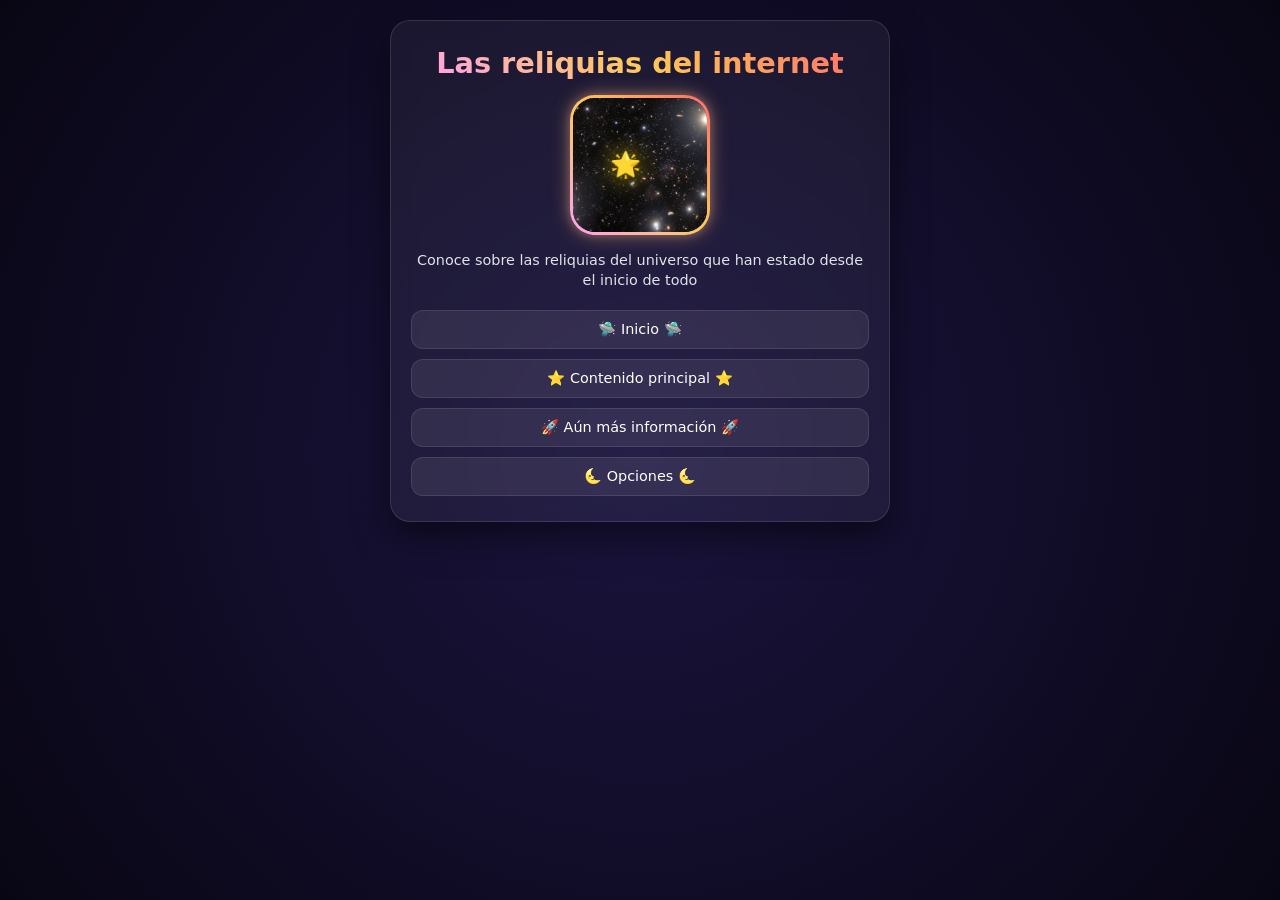
<file: Index.html>
<!DOCTYPE html>
<html lang="es">
<head>
    <meta charset="UTF-8">
    <meta name="viewport" content="width=device-width, initial-scale=1.0">
    <title>Galaxias fosiles</title>
    <link rel="stylesheet" href="diseño.css">
</head>
<body>

    <header class="menu-card">
        <h1>Las reliquias del internet</h1>
        <img src="fosil.jpg" alt="trabajo en proceso" class="menu-img">
        <p>Conoce sobre las reliquias del universo que han estado desde el inicio de todo </p>
            <nav class="botones">
            <a href="inicio.html">🛸 Inicio 🛸</a>
            <a href="contenidoP.html">⭐ Contenido principal ⭐</a>
            <a href="infoadicional.html">🚀 Aún más información 🚀</a>
            <a href="contacto.html">🌜 Opciones 🌜</a>
        </nav>
    </header>

    <div id="estrella">🌟 </div>

    <script>
        const estrella = document.getElementById('estrella');
        let posX = window.innerWidth / 2 - 30;
        let posY = 150;
        estrella.style.left = posX + 'px';
        estrella.style.top = posY + 'px';

        window.addEventListener('pointerdown', (e) => {
            const x = e.clientX - 30;
            const y = e.clientY - 30;
            estrella.style.transition = 'left 0.4s cubic-bezier(0.175, 0.885, 0.32, 1.275), top 0.4s cubic-bezier(0.175, 0.885, 0.32, 1.275)';
            estrella.style.left = x + 'px';
            estrella.style.top = y + 'px';
        });
    </script>
</body>
</html>
</file>
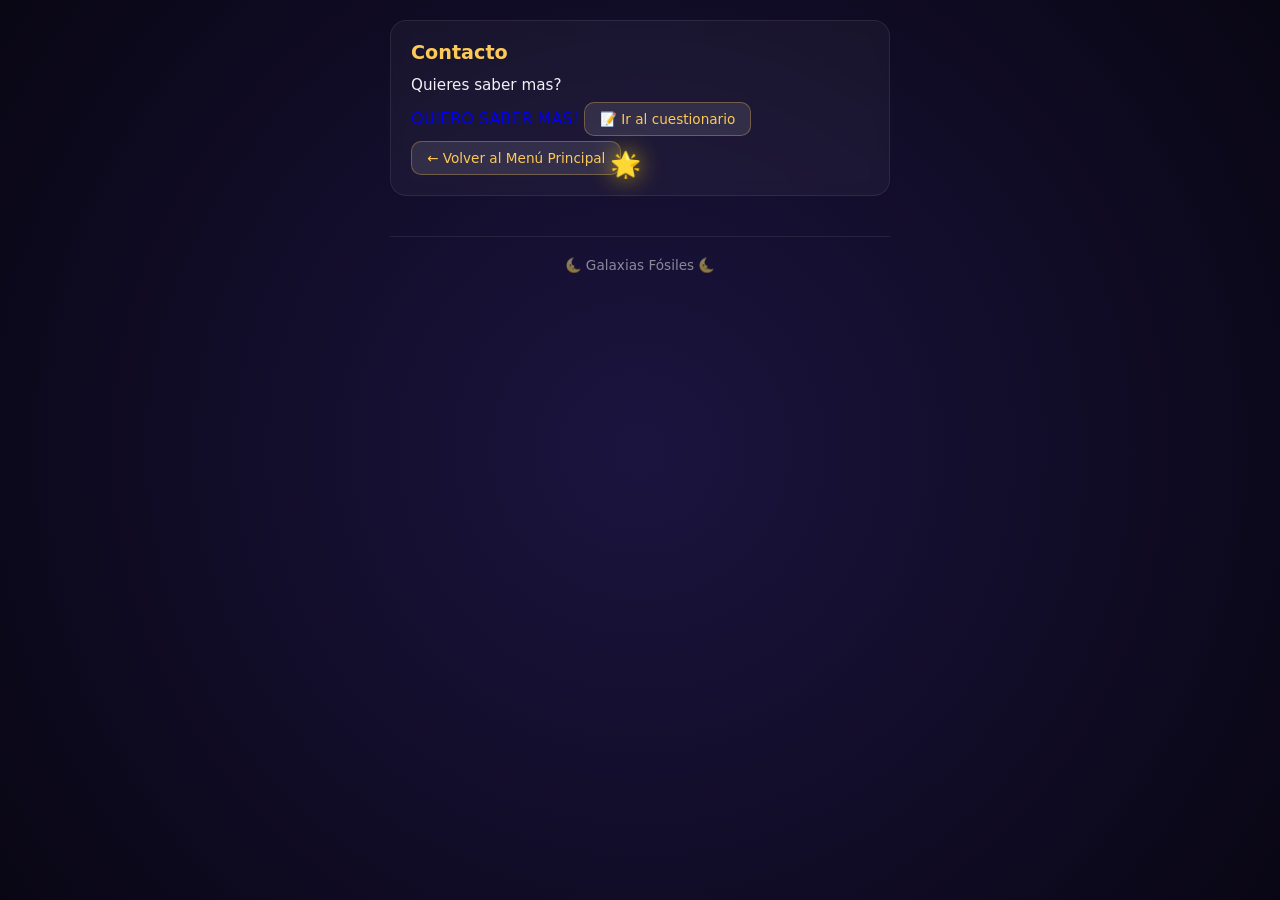
<file: contacto.html>
<!DOCTYPE html>
<html lang="es">
<head>
    <meta charset="UTF-8">
    <meta name="viewport" content="width=device-width, initial-scale=1.0">
    <title>Contacto</title>
    <link rel="stylesheet" href="diseño.css">
</head>
<body>

    <main class="contenedor">
        <section>
            <h2>Contacto</h2>
            <p>Quieres saber mas?</p>
             <a href="https://share.google/EtHo8XKZi5e6lssj3">QUIERO SABER MAS!</a>
             <a href="cuestionario.html" class="btn-regresar">📝 Ir al cuestionario</a>
             <a href="indice.html" class="btn-regresar">← Volver al Menú Principal</a>
          
        </section>
    </main>

    <div id="estrella">🌟</div>

    <footer>
        <p>🌜 Galaxias Fósiles 🌜</p>
    </footer>

    <script>
        const estrella = document.getElementById('estrella');
        let posX = window.innerWidth / 2 - 30;
        let posY = 150;
        estrella.style.left = posX + 'px';
        estrella.style.top = posY + 'px';

        window.addEventListener('pointerdown', (e) => {
            const x = e.clientX - 30;
            const y = e.clientY - 30;
            estrella.style.transition = 'left 0.4s cubic-bezier(0.175, 0.885, 0.32, 1.275), top 0.4s cubic-bezier(0.175, 0.885, 0.32, 1.275)';
            estrella.style.left = x + 'px';
            estrella.style.top = y + 'px';
        });
    </script>
</body>
</html>
</file>
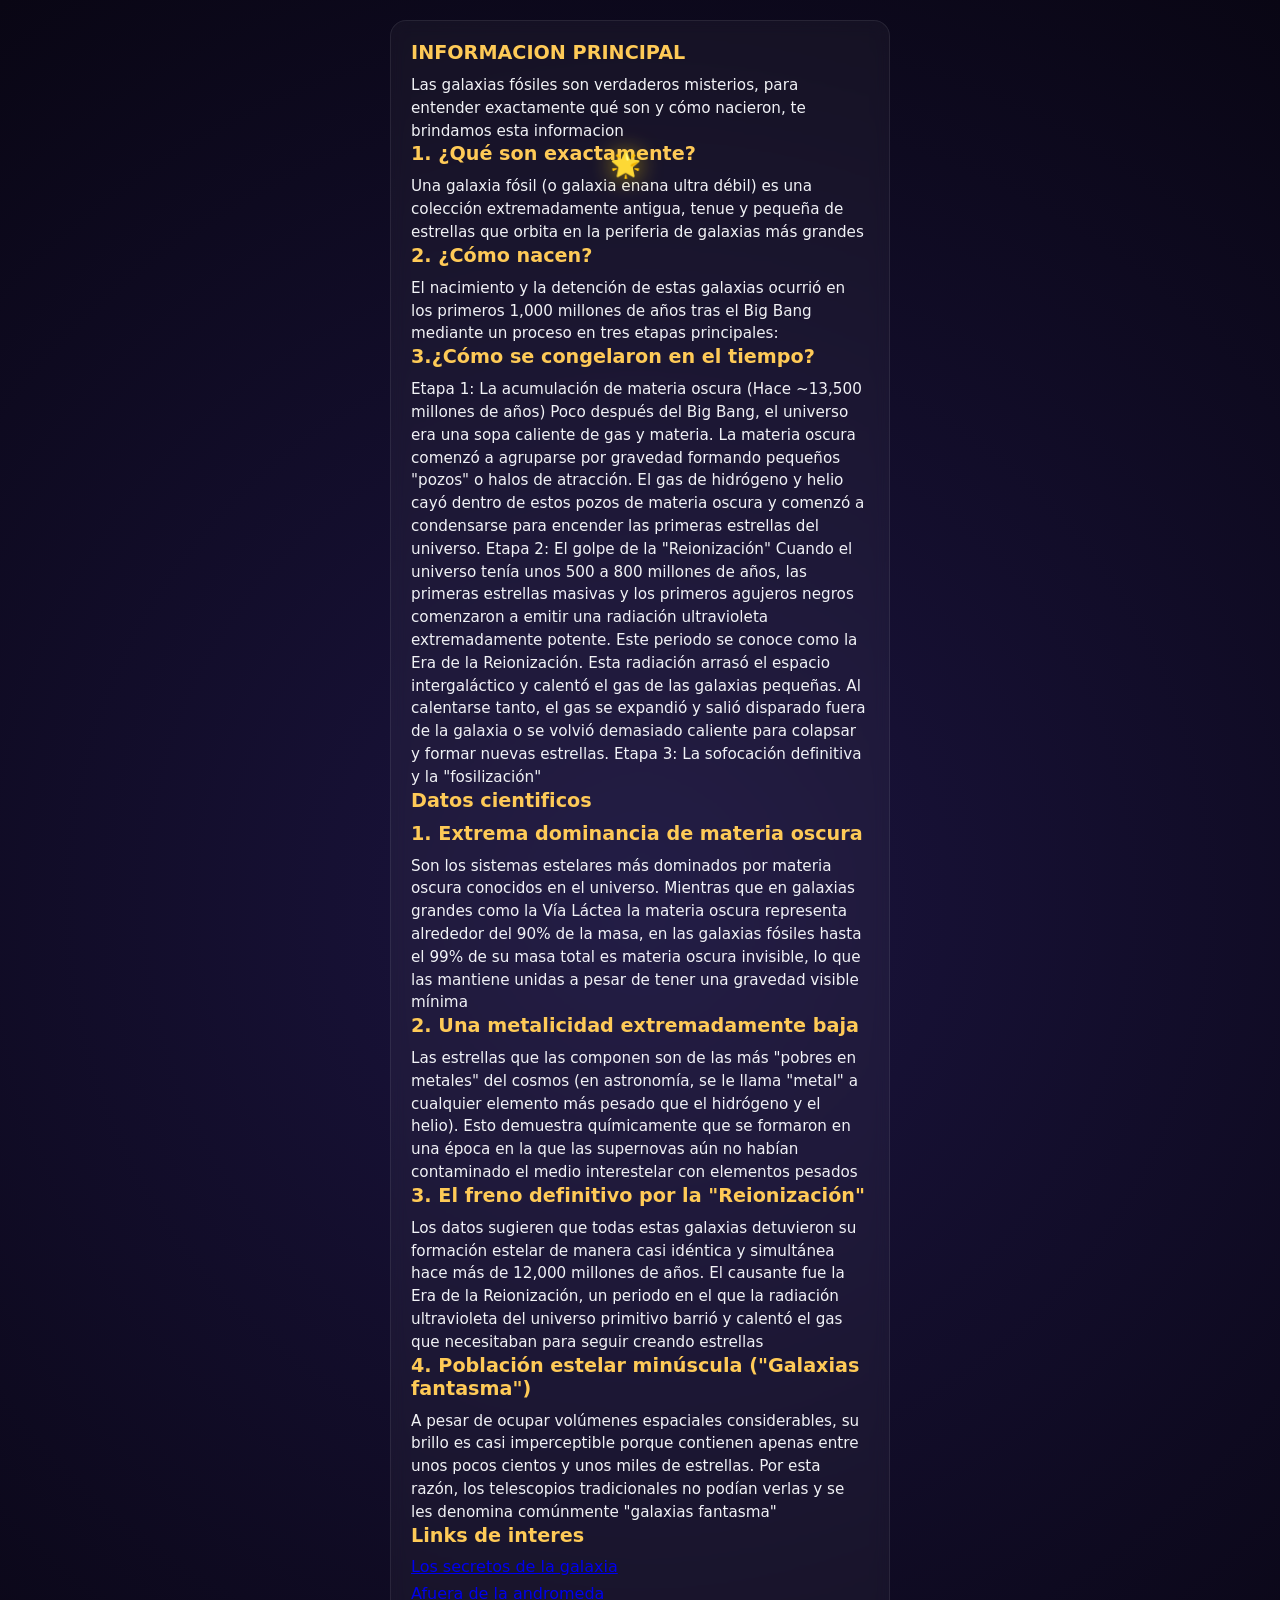
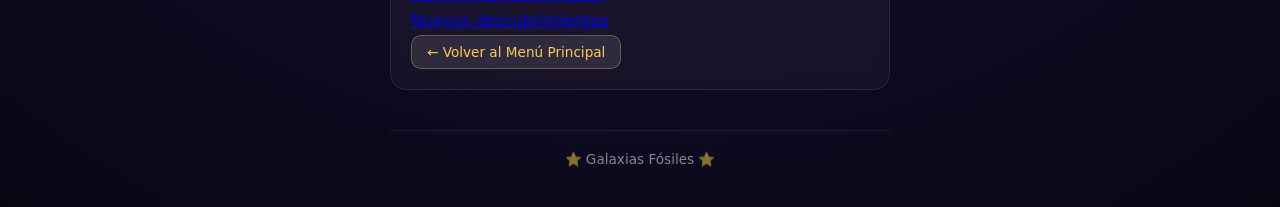
<file: contenidoP.html>
<!DOCTYPE html>
<html lang="es">
<head>
    <meta charset="UTF-8">
    <meta name="viewport" content="width=device-width, initial-scale=1.0">
    <title>Información principal</title>
    <link rel="stylesheet" href="diseño.css">
</head>
<body>

    <main class="contenedor">
        <section>
            <h2>INFORMACION PRINCIPAL</h2>
            <p>Las galaxias fósiles son verdaderos misterios, para entender exactamente qué son y cómo nacieron, te brindamos esta informacion </p> 
            <h2>1. ¿Qué son exactamente?</h2>
            <P>Una galaxia fósil (o galaxia enana ultra débil) es una colección extremadamente antigua, tenue y pequeña de estrellas que orbita en la periferia de galaxias más grandes</p>
            <h2>2. ¿Cómo nacen?</h2>
            <p>El nacimiento y la detención de estas galaxias ocurrió en los primeros 1,000 millones de años tras el Big Bang mediante un proceso en tres etapas principales:
            <h2>3.¿Cómo se congelaron en el tiempo?</h2>
            <p>Etapa 1: La acumulación de materia oscura (Hace ~13,500 millones de años)
            Poco después del Big Bang, el universo era una sopa caliente de gas y materia. La materia oscura comenzó a agruparse por gravedad formando pequeños "pozos" o halos de atracción. El gas de hidrógeno y helio cayó dentro de estos pozos de materia oscura y comenzó a condensarse para encender las primeras estrellas del universo.
            Etapa 2: El golpe de la "Reionización"
            Cuando el universo tenía unos 500 a 800 millones de años, las primeras estrellas masivas y los primeros agujeros negros comenzaron a emitir una radiación ultravioleta extremadamente potente. Este periodo se conoce como la Era de la Reionización.
            Esta radiación arrasó el espacio intergaláctico y calentó el gas de las galaxias pequeñas. Al calentarse tanto, el gas se expandió y salió disparado fuera de la galaxia o se volvió demasiado caliente para colapsar y formar nuevas estrellas.     
            Etapa 3: La sofocación definitiva y la "fosilización"
                <h2>Datos cientificos</h2>
                <h2>1. Extrema dominancia de materia oscura</h2>
                <p>Son los sistemas estelares más dominados por materia oscura conocidos en el universo. Mientras que en galaxias grandes como la Vía Láctea la materia oscura representa alrededor del 90% de la masa, en las galaxias fósiles hasta el 99% de su masa total es materia oscura invisible, lo que las mantiene unidas a pesar de tener una gravedad visible mínima</p>
                <h2>2. Una metalicidad extremadamente baja</h2>
                <p>Las estrellas que las componen son de las más "pobres en metales" del cosmos (en astronomía, se le llama "metal" a cualquier elemento más pesado que el hidrógeno y el helio). Esto demuestra químicamente que se formaron en una época en la que las supernovas aún no habían contaminado el medio interestelar con elementos pesados</p>
                <h2>3. El freno definitivo por la "Reionización"</h2>
                <p>Los datos sugieren que todas estas galaxias detuvieron su formación estelar de manera casi idéntica y simultánea hace más de 12,000 millones de años. El causante fue la Era de la Reionización, un periodo en el que la radiación ultravioleta del universo primitivo barrió y calentó el gas que necesitaban para seguir creando estrellas</p>
                <h2>4. Población estelar minúscula ("Galaxias fantasma")</h2>
                <p>A pesar de ocupar volúmenes espaciales considerables, su brillo es casi imperceptible porque contienen apenas entre unos pocos cientos y unos miles de estrellas. Por esta razón, los telescopios tradicionales no podían verlas y se les denomina comúnmente "galaxias fantasma"</p>
                <h2>Links de interes</h2>    
               
                 <div style="display: flex; flex-direction: column; gap: 8px; margin-top: 10px;">
                 <a href="https://share.google/BuZaxHqCyl7U5NWtx" target="_blank">Los secretos de la galaxia</a>
                 <a href="https://share.google/lYbPD40R3LiHgrnCp" target="_blank">Afuera de la andromeda</a>
                 <a href="https://share.google/La4E1wSvmvY3jADLS" target="_blank">Nuevos descubrimientos</a>
                 </div>
            <a href="indice.html" class="btn-regresar">← Volver al Menú Principal</a>
          </section>
          </main>

    <div id="estrella">🌟 </div>

    <footer>
        <p>⭐ Galaxias Fósiles ⭐</p>
    </footer>

    <script>
        const estrella = document.getElementById('estrella');
        let posX = window.innerWidth / 2 - 30;
        let posY = 150;
        estrella.style.left = posX + 'px';
        estrella.style.top = posY + 'px';

        window.addEventListener('pointerdown', (e) => {
            const x = e.clientX - 30;
            const y = e.clientY - 30;
            estrella.style.transition = 'left 0.4s cubic-bezier(0.175, 0.885, 0.32, 1.275), top 0.4s cubic-bezier(0.175, 0.885, 0.32, 1.275)';
            estrella.style.left = x + 'px';
            estrella.style.top = y + 'px';
        });
    </script>
</body>
</html>
</file>
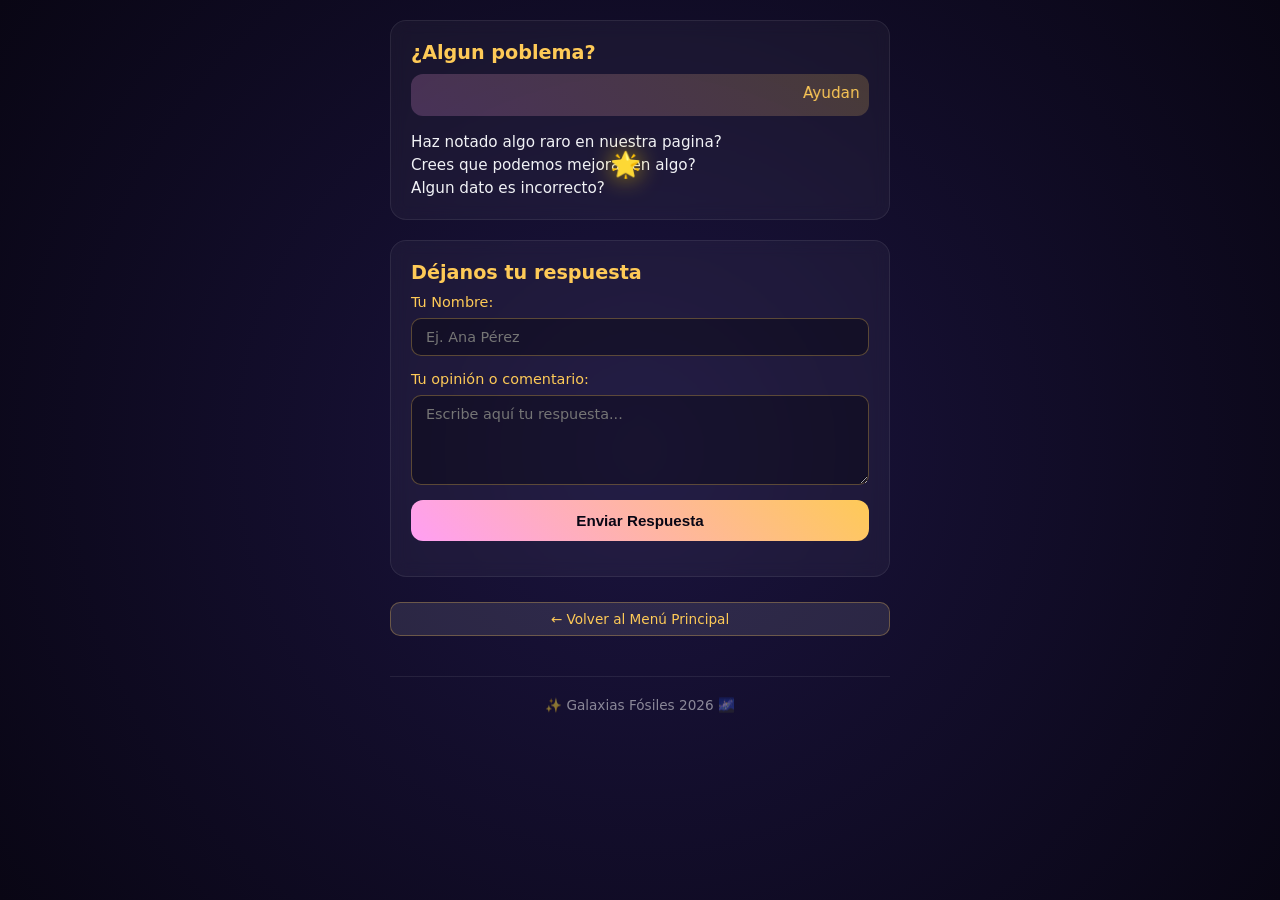
<file: cuestionario.html>
<!DOCTYPE html>
<html lang="es">
<head>
    <meta charset="UTF-8">
    <meta name="viewport" content="width=device-width, initial-scale=1.0">
    <title>Información Básica | Galaxias Fósiles</title>
    <link rel="stylesheet" href="diseño.css">
</head>
<body>

    <main class="contenedor">
          <section class="content-section">
            <h2>¿Algun poblema?</h2>
    <div class="marquesina-fondo">
        <marquee scrollamount="5">Ayudanos a saber tu opinion🪄 </marquee>
    </div>
            <p>Haz notado algo raro en nuestra pagina?</p>  
              <p>Crees que podemos mejorar en algo?</p>
              <p>Algun dato es incorrecto?</p>
          </section>

        <section class="response-section">
            <h2>Déjanos tu respuesta</h2>
            <form id="formRespuesta">
                <div class="form-group">
                    <label for="nombre">Tu Nombre:</label>
                    <input type="text" id="nombre" name="nombre" placeholder="Ej. Ana Pérez" required>
                </div>

                <div class="form-group">
                    <label for="respuesta">Tu opinión o comentario:</label>
                    <textarea id="respuesta" name="respuesta" placeholder="Escribe aquí tu respuesta..." required></textarea>
                </div>

                <button type="submit" class="btn-enviar">Enviar Respuesta</button>
            </form>
            
            <div id="mensaje-exito"></div>
        </section>

        <a href="indice.html" class="btn-regresar">← Volver al Menú Principal</a>
    </main>

    <div id="estrella">🌟</div>

    <footer>
        <p>✨ Galaxias Fósiles 2026 🌌</p>
    </footer>

    <script>
        const form = document.getElementById('formRespuesta');
        const mensajeExito = document.getElementById('mensaje-exito');

        form.addEventListener('submit', function(e) {
            e.preventDefault(); 
            const nombre = document.getElementById('nombre').value;
            mensajeExito.textContent = `¡Gracias por tu respuesta, ${nombre}! Ha sido registrada con éxito.`;
            form.reset();
        });

        const estrella = document.getElementById('estrella');
        let posX = window.innerWidth / 2 - 30;
        let posY = 150;
        estrella.style.left = posX + 'px';
        estrella.style.top = posY + 'px';

        window.addEventListener('pointerdown', (e) => {
            const x = e.clientX - 30;
            const y = e.clientY - 30;
            estrella.style.transition = 'left 0.4s cubic-bezier(0.175, 0.885, 0.32, 1.275), top 0.4s cubic-bezier(0.175, 0.885, 0.32, 1.275)';
            estrella.style.left = x + 'px';
            estrella.style.top = y + 'px';
        });
    </script>

</body>
</html>
</file>
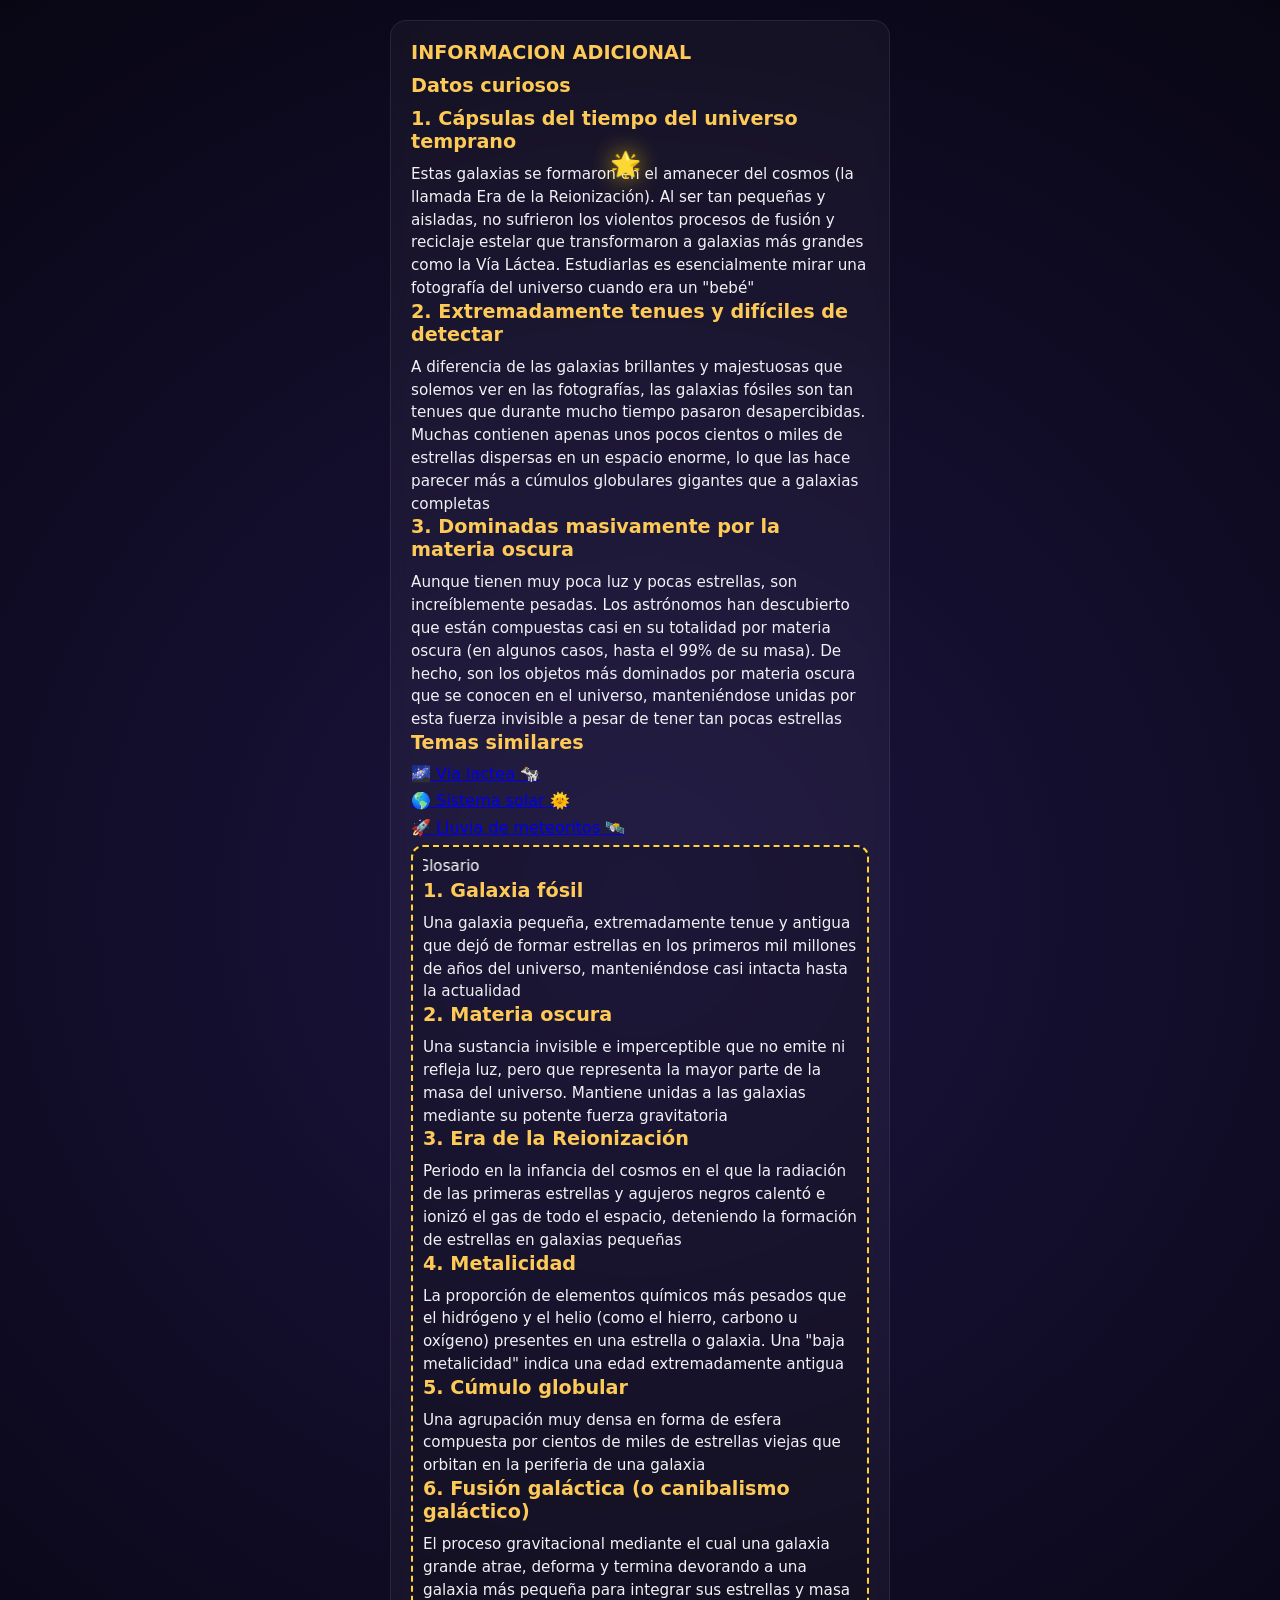
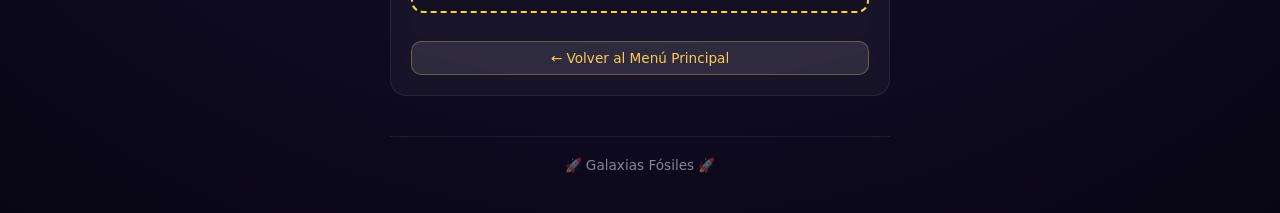
<file: infoadicional.html>
<!DOCTYPE html>
<html lang="es">
<head>
    <meta charset="UTF-8">
    <meta name="viewport" content="width=device-width, initial-scale=1.0">
    <title>Información Básica | Galaxias Fósiles</title>
    <link rel="stylesheet" href="diseño.css">
</head>
<body>

    <main class="contenedor">
        <section>
            <h2>INFORMACION ADICIONAL</h2>
            <h2>Datos curiosos</h2>
            <h2>1. Cápsulas del tiempo del universo temprano</h2>
            <p>Estas galaxias se formaron en el amanecer del cosmos (la llamada Era de la Reionización). Al ser tan pequeñas y aisladas, no sufrieron los violentos procesos de fusión y reciclaje estelar que transformaron a galaxias más grandes como la Vía Láctea. Estudiarlas es esencialmente mirar una fotografía del universo cuando era un "bebé"</p>
            <h2>2. Extremadamente tenues y difíciles de detectar</h2>
            <p>A diferencia de las galaxias brillantes y majestuosas que solemos ver en las fotografías, las galaxias fósiles son tan tenues que durante mucho tiempo pasaron desapercibidas. Muchas contienen apenas unos pocos cientos o miles de estrellas dispersas en un espacio enorme, lo que las hace parecer más a cúmulos globulares gigantes que a galaxias completas</p>
            <h2>3. Dominadas masivamente por la materia oscura</h2>
            <p>Aunque tienen muy poca luz y pocas estrellas, son increíblemente pesadas. Los astrónomos han descubierto que están compuestas casi en su totalidad por materia oscura (en algunos casos, hasta el 99% de su masa). De hecho, son los objetos más dominados por materia oscura que se conocen en el universo, manteniéndose unidas por esta fuerza invisible a pesar de tener tan pocas estrellas</p>     
            <h2>Temas similares</h2>    
           <div style="display: flex; flex-direction: column; gap: 8px; margin-top: 10px;">
            <a href="https://share.google/EtHo8XKZi5e6lssj3">🌌 Via lactea 🐄</a>
             <a href="https://share.google/dxLtBgasrkYCxGm3t">🌎 Sistema solar 🌞</a>
             <a href="https://share.google/bX2CZudCsTFpnyUka">🚀 Lluvia de meteoritos 🛰️</a>
               <div class="marquesina-marco">
            <marquee scrollamount="4" direction="right">Glosario</marquee>
                   <h2> 1. Galaxia fósil</h2>
                   <p>Una galaxia pequeña, extremadamente tenue y antigua que dejó de formar estrellas en los primeros mil millones de años del universo, manteniéndose casi intacta hasta la actualidad</p>
                   <h2>2. Materia oscura </h2>
                   <p>Una sustancia invisible e imperceptible que no emite ni refleja luz, pero que representa la mayor parte de la masa del universo. Mantiene unidas a las galaxias mediante su potente fuerza gravitatoria</p>
                       <h2>3. Era de la Reionización</h2>
                       <p>Periodo en la infancia del cosmos en el que la radiación de las primeras estrellas y agujeros negros calentó e ionizó el gas de todo el espacio, deteniendo la formación de estrellas en galaxias pequeñas</p>
                       <h2>4. Metalicidad </h2>
                       <p>La proporción de elementos químicos más pesados que el hidrógeno y el helio (como el hierro, carbono u oxígeno) presentes en una estrella o galaxia. Una "baja metalicidad" indica una edad extremadamente antigua</p>
                       <h2>5. Cúmulo globular</h2>
                        <p>Una agrupación muy densa en forma de esfera compuesta por cientos de miles de estrellas viejas que orbitan en la periferia de una galaxia</p>
                        <h2>6. Fusión galáctica (o canibalismo galáctico)</h2>
                        <p>El proceso gravitacional mediante el cual una galaxia grande atrae, deforma y termina devorando a una galaxia más pequeña para integrar sus estrellas y masa</p>
               </div>            
           
            
            
            <a href="indice.html" class="btn-regresar">← Volver al Menú Principal</a>
        </section>
    </main>

    <div id="estrella">🌟 </div>

    <footer>
        <p>🚀 Galaxias Fósiles 🚀</p>
    </footer>

    <script>
        const estrella = document.getElementById('estrella');
        let posX = window.innerWidth / 2 - 30;
        let posY = 150;
        estrella.style.left = posX + 'px';
        estrella.style.top = posY + 'px';

        window.addEventListener('pointerdown', (e) => {
            const x = e.clientX - 30;
            const y = e.clientY - 30;
            estrella.style.transition = 'left 0.4s cubic-bezier(0.175, 0.885, 0.32, 1.275), top 0.4s cubic-bezier(0.175, 0.885, 0.32, 1.275)';
            estrella.style.left = x + 'px';
            estrella.style.top = y + 'px';
        });
    </script>
</body>
</html>
</file>
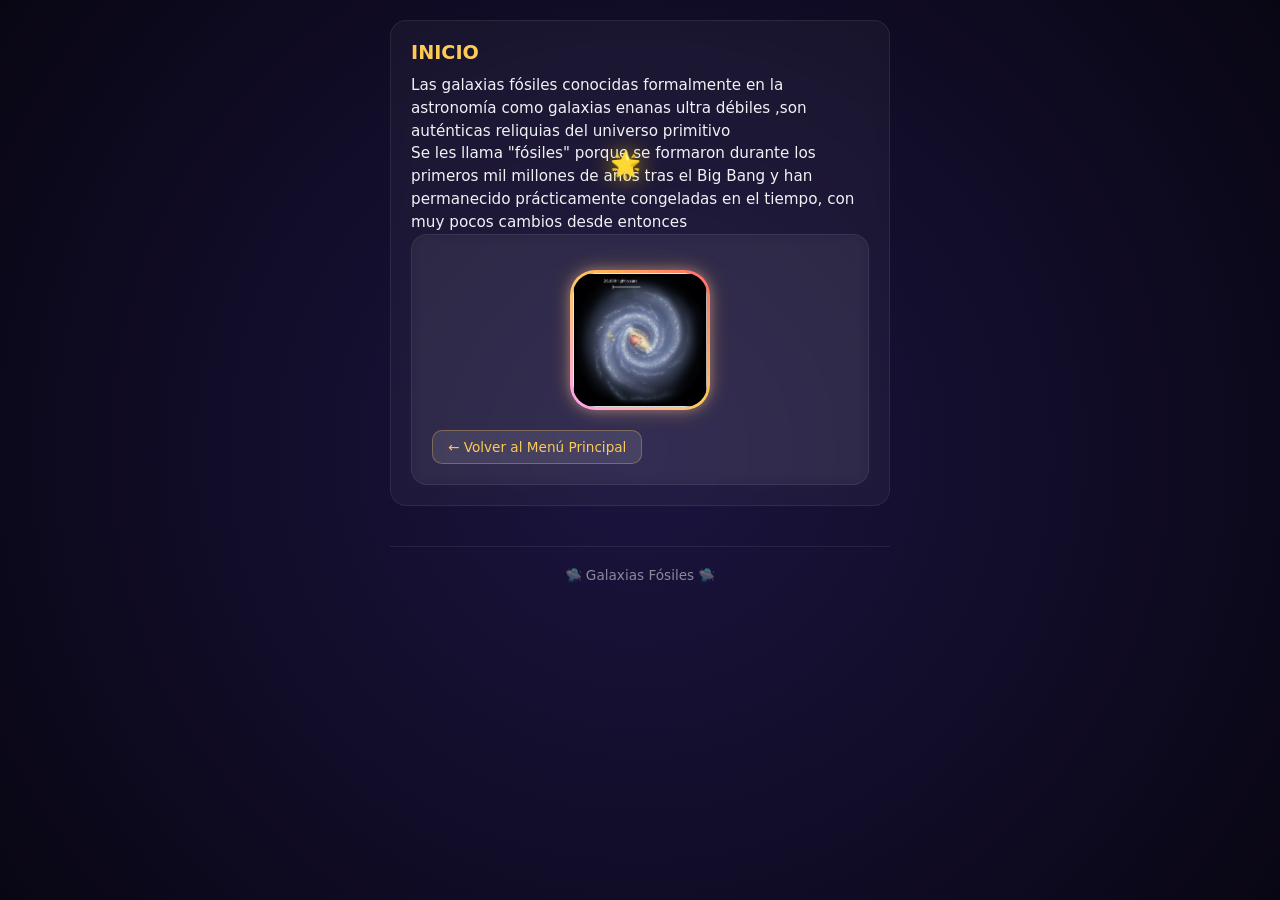
<file: inicio.html>
<!DOCTYPE html>
<html lang="es">
<head>
    <meta charset="UTF-8">
    <meta name="viewport" content="width=device-width, initial-scale=1.0">
    <title>inicio</title>
    <link rel="stylesheet" href="diseño.css">
</head>
<body>

    <main class="contenedor">
        <section>
            <h2>INICIO</h2>
            <p>Las galaxias fósiles conocidas formalmente en la astronomía como galaxias enanas ultra débiles ,son auténticas reliquias del universo primitivo</p>
            <p>Se les llama "fósiles" porque se formaron durante los primeros mil millones de años tras el Big Bang y han permanecido prácticamente congeladas en el tiempo, con muy pocos cambios desde entonces</p>
            <section>
            <img src="galaxia.jpg" alt="trabajo en proceso" class="menu-img">
            <a href="indice.html" class="btn-regresar">← Volver al Menú Principal</a>
            </section>
        </main>

    <div id="estrella">🌟</div>

    <footer>
        <p>🛸 Galaxias Fósiles 🛸</p>
    </footer>

      <script>
        const estrella = document.getElementById('estrella');
        let posX = window.innerWidth / 2 - 30;
        let posY = 150;
        estrella.style.left = posX + 'px';
        estrella.style.top = posY + 'px';

        window.addEventListener('pointerdown', (e) => {
            const x = e.clientX - 30;
            const y = e.clientY - 30;
            estrella.style.transition = 'left 0.4s cubic-bezier(0.175, 0.885, 0.32, 1.275), top 0.4s cubic-bezier(0.175, 0.885, 0.32, 1.275)';
            estrella.style.left = x + 'px';
            estrella.style.top = y + 'px';
        });
    </script>
</body>
</html>
</file>
<file: diseño.css>
* {
    box-sizing: border-box;
    margin: 0;
    padding: 0;
}

body {
    font-family: system-ui, -apple-system, sans-serif;
    background: radial-gradient(circle at center, #1b143f 0%, #090614 100%);
    color: #f1f2f6;
    min-height: 100vh;
    display: flex;
    flex-direction: column;
    align-items: center;
    padding: 20px 15px 40px 15px;
    overflow-x: hidden;
}

.menu-card {
    background: rgba(255, 255, 255, 0.05);
    backdrop-filter: blur(12px);
    border: 1px solid rgba(255, 255, 255, 0.12);
    border-radius: 20px;
    padding: 25px 20px;
    width: 100%;
    max-width: 500px;
    text-align: center;
    box-shadow: 0 15px 35px rgba(0, 0, 0, 0.5);
    margin-bottom: 30px;
}

.menu-card h1 {
    font-size: 1.8rem;
    margin-bottom: 12px;
    background: linear-gradient(45deg, #ff9ff3, #feca57, #ff6b6b);
    -webkit-background-clip: text;
    -webkit-text-fill-color: transparent;
}

.menu-img {
    width: 140px;                
    height: 140px;                
    border-radius: 25px;          
    object-fit: cover;            
    display: block;
    margin: 15px auto;            
    border: 3px solid transparent;
    background: linear-gradient(#1b143f, #1b143f) padding-box,
                linear-gradient(45deg, #ff9ff3, #feca57, #ff6b6b) border-box;
    box-shadow: 0 0 20px rgba(254, 202, 87, 0.4),
                0 0 10px rgba(255, 159, 243, 0.3);
}

.menu-card p {
    font-size: 0.9rem;
    color: #dfe4ea;
    margin-bottom: 20px;
    line-height: 1.4;
}

.botones {
    display: flex;
    flex-direction: column;
    gap: 10px;
}

.botones a {
    background: rgba(255, 255, 255, 0.08);
    color: #ffffff;
    padding: 10px 15px;
    border-radius: 12px;
    text-decoration: none;
    font-size: 0.9rem;
    font-weight: 500;
    border: 1px solid rgba(255, 255, 255, 0.1);
    transition: all 0.2s ease;
}

.botones a:hover {
    background: #feca57;
    color: #090614;
    transform: scale(1.02);
}

.contenedor {
    width: 100%;
    max-width: 500px;
    display: flex;
    flex-direction: column;
    gap: 20px;
}

section {
    background: rgba(255, 255, 255, 0.04);
    border: 1px solid rgba(255, 255, 255, 0.08);
    padding: 20px;
    border-radius: 16px;
    backdrop-filter: blur(8px);
}

section h2 {
    color: #feca57;
    font-size: 1.2rem;
    margin-bottom: 10px;
}

section p {
    font-size: 0.95rem;
    line-height: 1.5;
    color: #f1f2f6;
}

.response-section {
    background: rgba(255, 255, 255, 0.04);
    border: 1px solid rgba(255, 255, 255, 0.08);
    padding: 20px;
    border-radius: 16px;
    backdrop-filter: blur(8px);
}

.form-group {
    display: flex;
    flex-direction: column;
    gap: 8px;
    margin-bottom: 15px;
    text-align: left;
}

.form-group label {
    font-size: 0.9rem;
    color: #feca57;
    font-weight: 500;
}

input[type="text"],
textarea {
    width: 100%;
    background: rgba(0, 0, 0, 0.3);
    border: 1px solid rgba(254, 202, 87, 0.3);
    border-radius: 10px;
    padding: 10px 14px;
    color: #ffffff;
    font-family: inherit;
    font-size: 0.9rem;
    outline: none;
    transition: all 0.3s ease;
}

input[type="text"]:focus,
textarea:focus {
    border-color: #feca57;
    box-shadow: 0 0 10px rgba(254, 202, 87, 0.3);
}

textarea {
    min-height: 90px;
    resize: vertical;
}

button {
    width: 100%;
    background: linear-gradient(45deg, #ff9ff3, #feca57);
    color: #090614;
    border: none;
    padding: 12px;
    border-radius: 12px;
    font-weight: bold;
    font-size: 0.95rem;
    cursor: pointer;
    transition: transform 0.2s ease, box-shadow 0.2s ease;
}

button:hover {
    transform: scale(1.02);
    box-shadow: 0 5px 15px rgba(254, 202, 87, 0.4);
}

#mensaje-exito {
    margin-top: 15px;
    color: #48dbfb;
    font-size: 0.9rem;
    text-align: center;
    font-weight: 500;
}

.btn-regresar {
    display: inline-block;
    margin-top: 5px;
    background: rgba(255, 255, 255, 0.1);
    color: #feca57;
    padding: 8px 15px;
    border-radius: 10px;
    text-decoration: none;
    font-size: 0.85rem;
    border: 1px solid rgba(254, 202, 87, 0.3);
    transition: background 0.2s;
    text-align: center;
}

.btn-regresar:hover {
    background: #feca57;
    color: #090614;
}

footer {
    margin-top: 40px;
    text-align: center;
    font-size: 0.85rem;
    color: rgba(255, 255, 255, 0.5);
    border-top: 1px solid rgba(255, 255, 255, 0.08);
    width: 100%;
    max-width: 500px;
    padding-top: 20px;
}

#estrella {
    font-size: 25px;
    position: absolute;
    cursor: pointer;
    filter: drop-shadow(0 0 12px rgba(255, 215, 0, 0.8));
    z-index: 10;
    user-select: none;
}

#estrella:active {
    transform: scale(0.8) rotate(15deg);
}

.marquesina-fondo {
    background: linear-gradient(45deg, rgba(255, 159, 243, 0.2), rgba(254, 202, 87, 0.2));
    border-radius: 12px;
    padding: 10px;
    margin-bottom: 15px;
    color: #feca57;
    font-weight: 500;
    font-size: 0.95rem;
}

.marquesina-marco {
    background: rgba(0, 0, 0, 0.2);
    border: 2px dashed #FFD230; 
    border-radius: 12px;
    padding: 10px;
    margin-bottom: 15px;
    color: #ffffff;
    font-size: 0.95rem;
}
</file>
